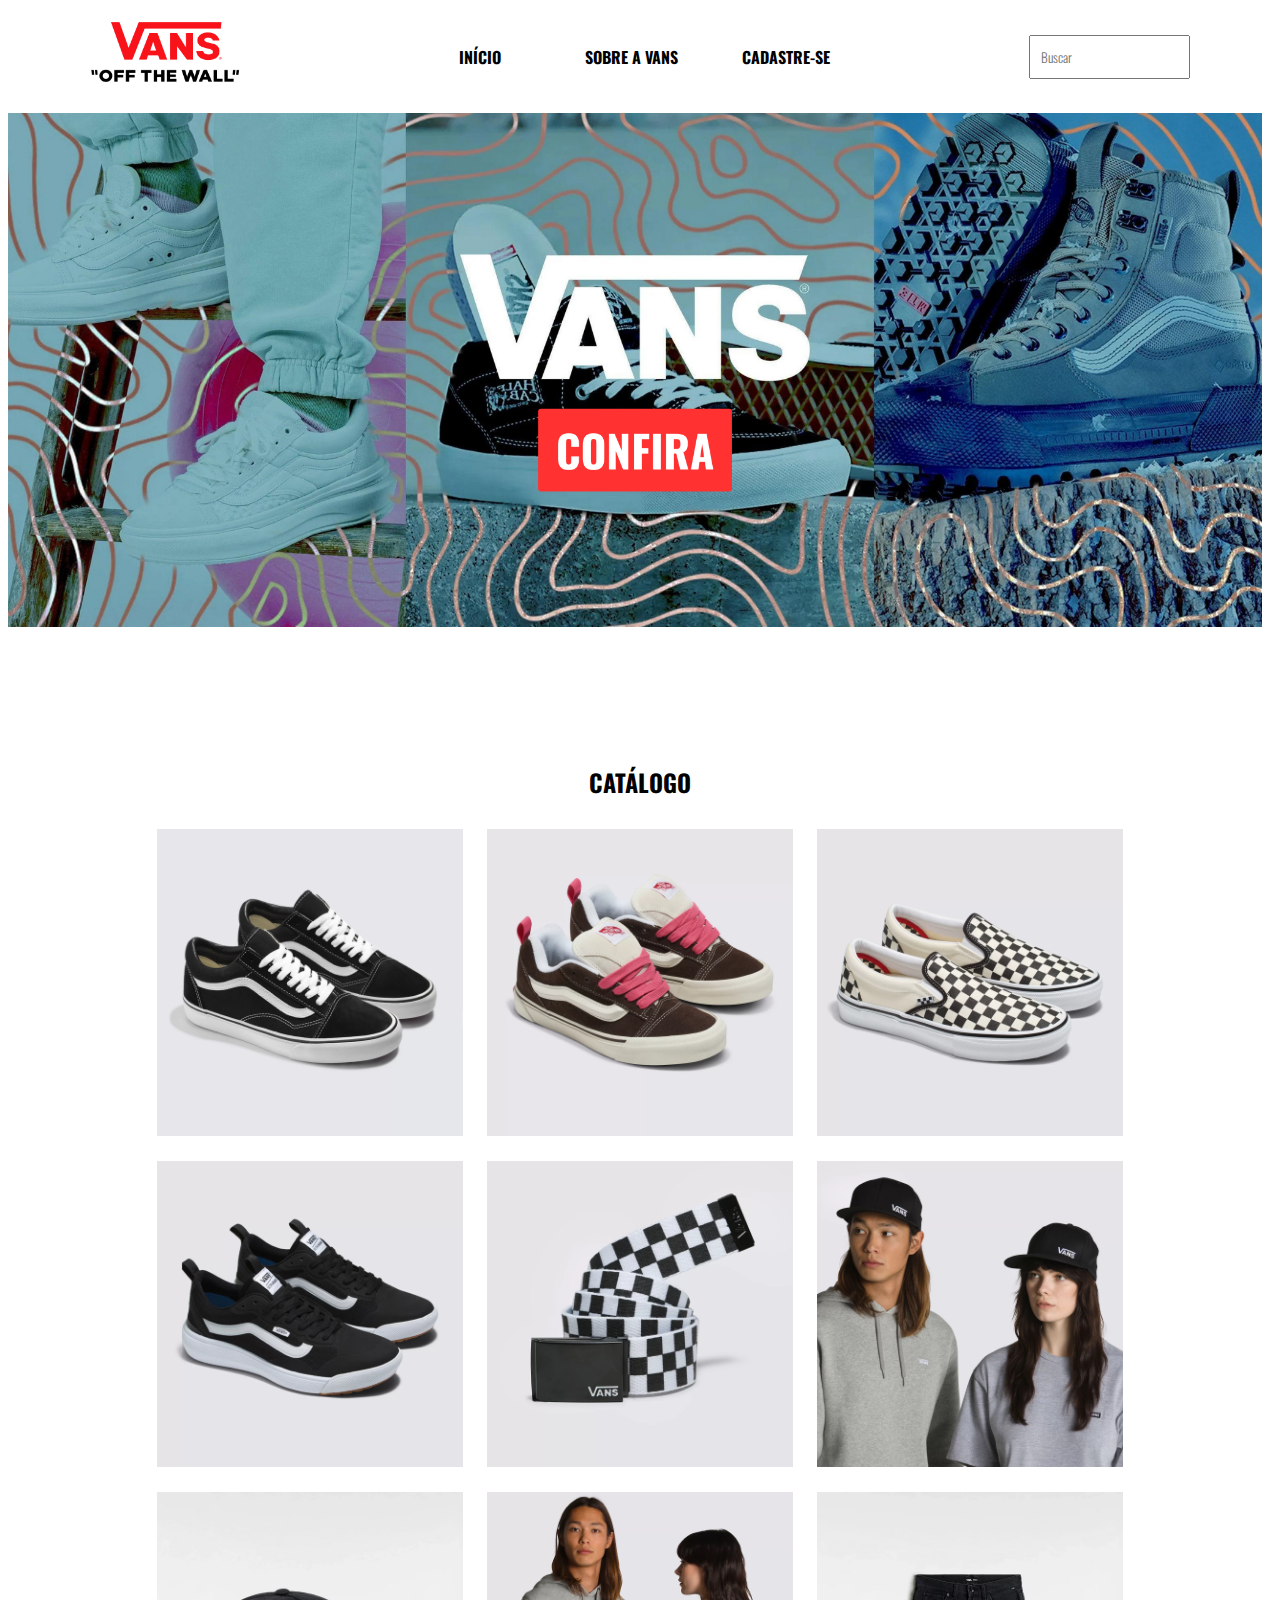
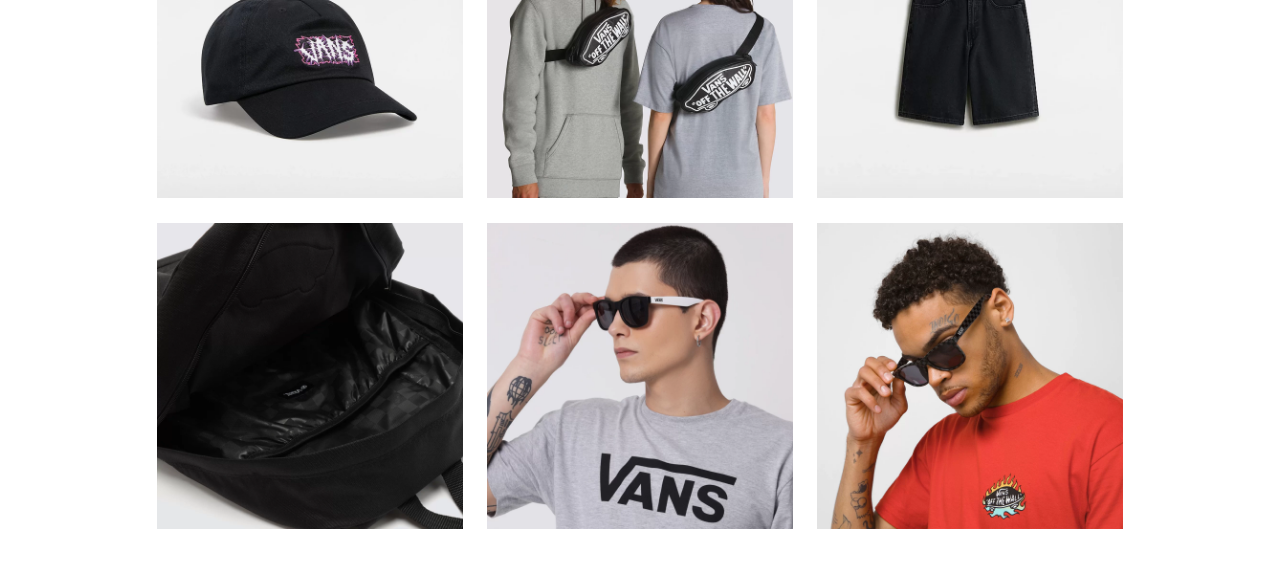
<file: index.html>
<!DOCTYPE html>
<html lang="en">

<head>
    <meta charset="UTF-8">
    <meta http-equiv="X-UA-Compatible" content="IE=edge">
    <meta name="viewport" content="width=device-width, initial-scale=1.0">
    <link rel="stylesheet" href="styles/estilos.css">
    <title>Vans | Loja Oficial</title>
</head>

<body>
    <div class="headerContainer">
        <header class="header">
            <a href="#home" class="logo"><img src="assets/images/Vans-logo.png" alt=""></a>
            <nav>
                <ul class="nav-links">
                    <li>
                        <a href="index.html">INÍCIO</a>
                    </li>
                    <li>
                        <a href="sobre-nos.html">SOBRE A VANS</a>
                    </li>
                    <a href="cadastro.html" class="btn-cadastro">CADASTRE-SE</a>
                </ul>
            </nav>
            <input type="text" placeholder="Buscar" class="search-bar">
        </header>
    </div>
    <div class="banner">
        <a href="#catalogo"><img src="assets/images/CONFIRA.png" alt=""></a>
    </div>
    <div id="catalogoContainer">
        <section class="catalogo" id="catalogo">
            <h2>CATÁLOGO</h2>
                <div class="product">
                    <img src="assets/images/1002001070011U-01-BASEIMAGE-Hires.webp" alt="">
                    <img src="assets/images/1002002760010U-01-BASEIMAGE-Hires.webp" alt="">
                    <img src="assets/images/1002900260003U-01-BASEIMAGE-Hires.webp" alt="">
                    <img src="assets/images/1003500360060U-01-BASEIMAGE-Hires.webp" alt="">
                    <img src="assets/images/4300100030005U-01-BASEIMAGE-Hires.webp" alt="">
                    <img src="assets/images/4600601000004U-01-BASEIMAGE-Hires.webp" alt="">
                    <img src="assets/images/4600660690001U-01-BASEIMAGE-Hires.webp" alt="">
                    <img src="assets/images/4604800050001U-01-BASEIMAGE-Hires.webp" alt="">
                    <img src="assets/images/4704000060001U-01-BASEIMAGE-Hires.webp" alt="">
                    <img src="assets/images/5000301080001U-04-BASEIMAGE-Hires.webp" alt="">
                    <img src="assets/images/4600900060001U-01-BASEIMAGE-Hires.webp" alt="">
                    <img src="assets/images/4604200010002U-01-BASEIMAGE-Hires.webp" alt="">
                    </div>
                </div>
            </div>
        </section>
</body>

</html>
</file>
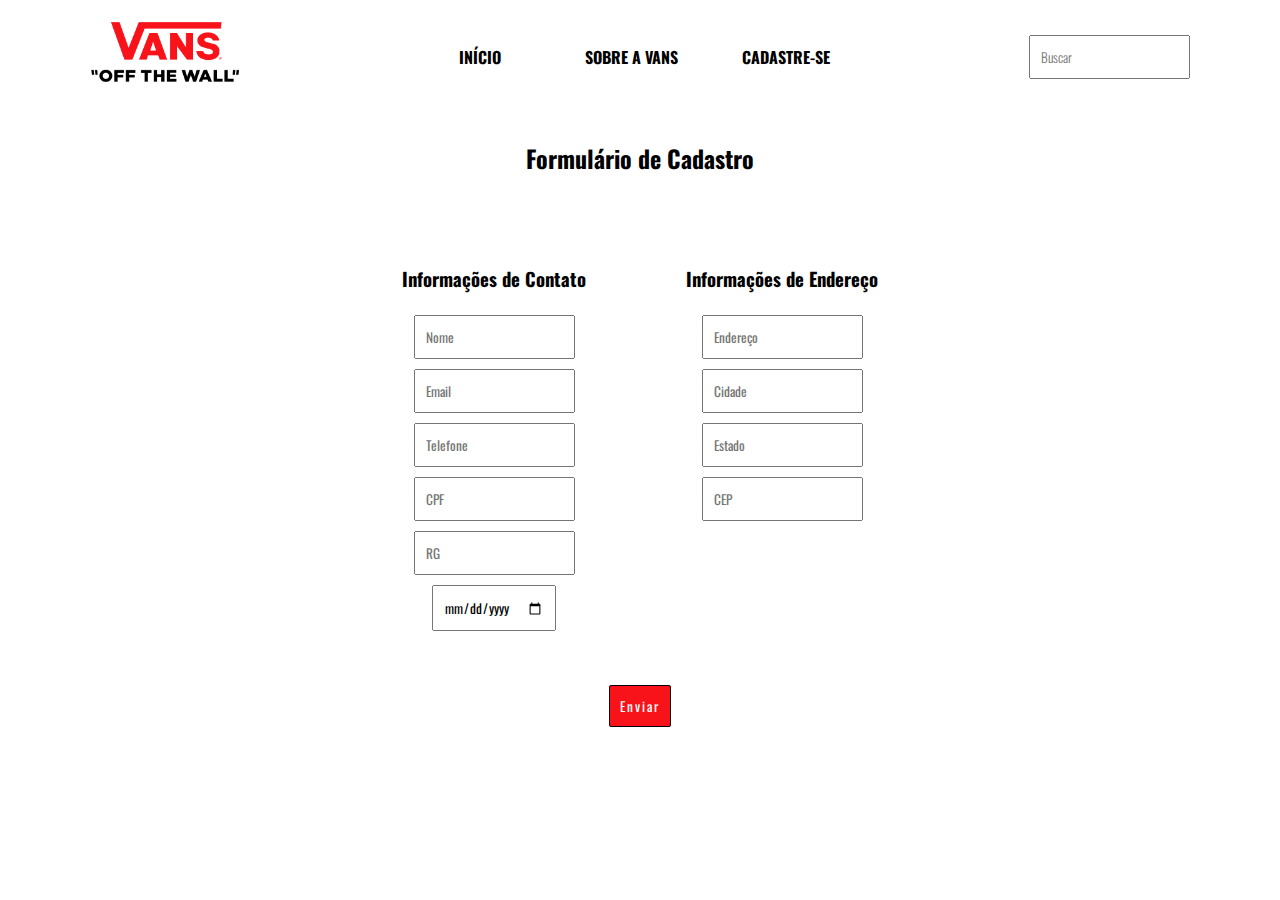
<file: cadastro.html>
<!DOCTYPE html>
<html lang="en">

<head>
    <meta charset="UTF-8">
    <meta http-equiv="X-UA-Compatible" content="IE=edge">
    <meta name="viewport" content="width=device-width, initial-scale=1.0">
    <link rel="stylesheet" href="styles/estilos.css">
    <title>Vans | Loja Oficial</title>
</head>

<body>
    <div class="headerContainer">
        <header class="header">
            <a href="#home" class="logo"><img src="assets/images/Vans-logo.png" alt=""></a>
            <nav>
                <ul class="nav-links">
                    <li>
                        <a href="index.html">INÍCIO</a>
                    </li>
                    <li>
                        <a href="sobre-nos.html">SOBRE A VANS</a>
                    </li>
                    <a href="cadastro.html" class="btn-cadastro">CADASTRE-SE</a>
                </ul>
            </nav>
            <input type="text" placeholder="Buscar" class="search-bar">
        </header>
        <!DOCTYPE html>
        <html lang="pt-br">

        <head>
            <meta charset="UTF-8">
            <meta name="viewport" content="width=device-width, initial-scale=1.0">
            <title>Formulário de Cadastro</title>
        </head>

        <body>
            <div class="formContainer">
                <section>
                    <h2 class="formTitle">Formulário de Cadastro</h2>
                    <div class="forms">
                        <div class="contato">
                            <form action="#" method="post">
                                <h3>Informações de Contato</h3>
                                <input type="text" id="nome" name="nome" placeholder="Nome" required><br>
                                <input type="email" id="email" name="email" placeholder="Email" required><br>
                                <input type="tel" id="telefone" name="telefone" placeholder="Telefone" required><br>
                                <input type="text" id="cpf" name="cpf" placeholder="CPF" required><br>
                                <input type="text" id="rg" name="rg" placeholder="RG" required><br>
                                <input type="date" id="data_nascimento" name="data_nascimento"
                                    placeholder="Data de Nascimento" required><br><br>
                                
                        </div>

                        <div class="endereco">
                            <h3>Informações de Endereço</h3>
                            <input type="text" id="endereco" name="endereco" placeholder="Endereço" required><br>
                            <input type="text" id="cidade" name="cidade" placeholder="Cidade" required><br>
                            <input type="text" id="estado" name="estado" placeholder="Estado" required><br>
                            <input type="text" id="cep" name="cep" placeholder="CEP" required><br>
                        </div>
                    </div>
                    <input type="submit" value="Enviar" class="submit">

                    </form>
                </section>
            </div>
        </body>

        </html>

</body>

</html>
</file>
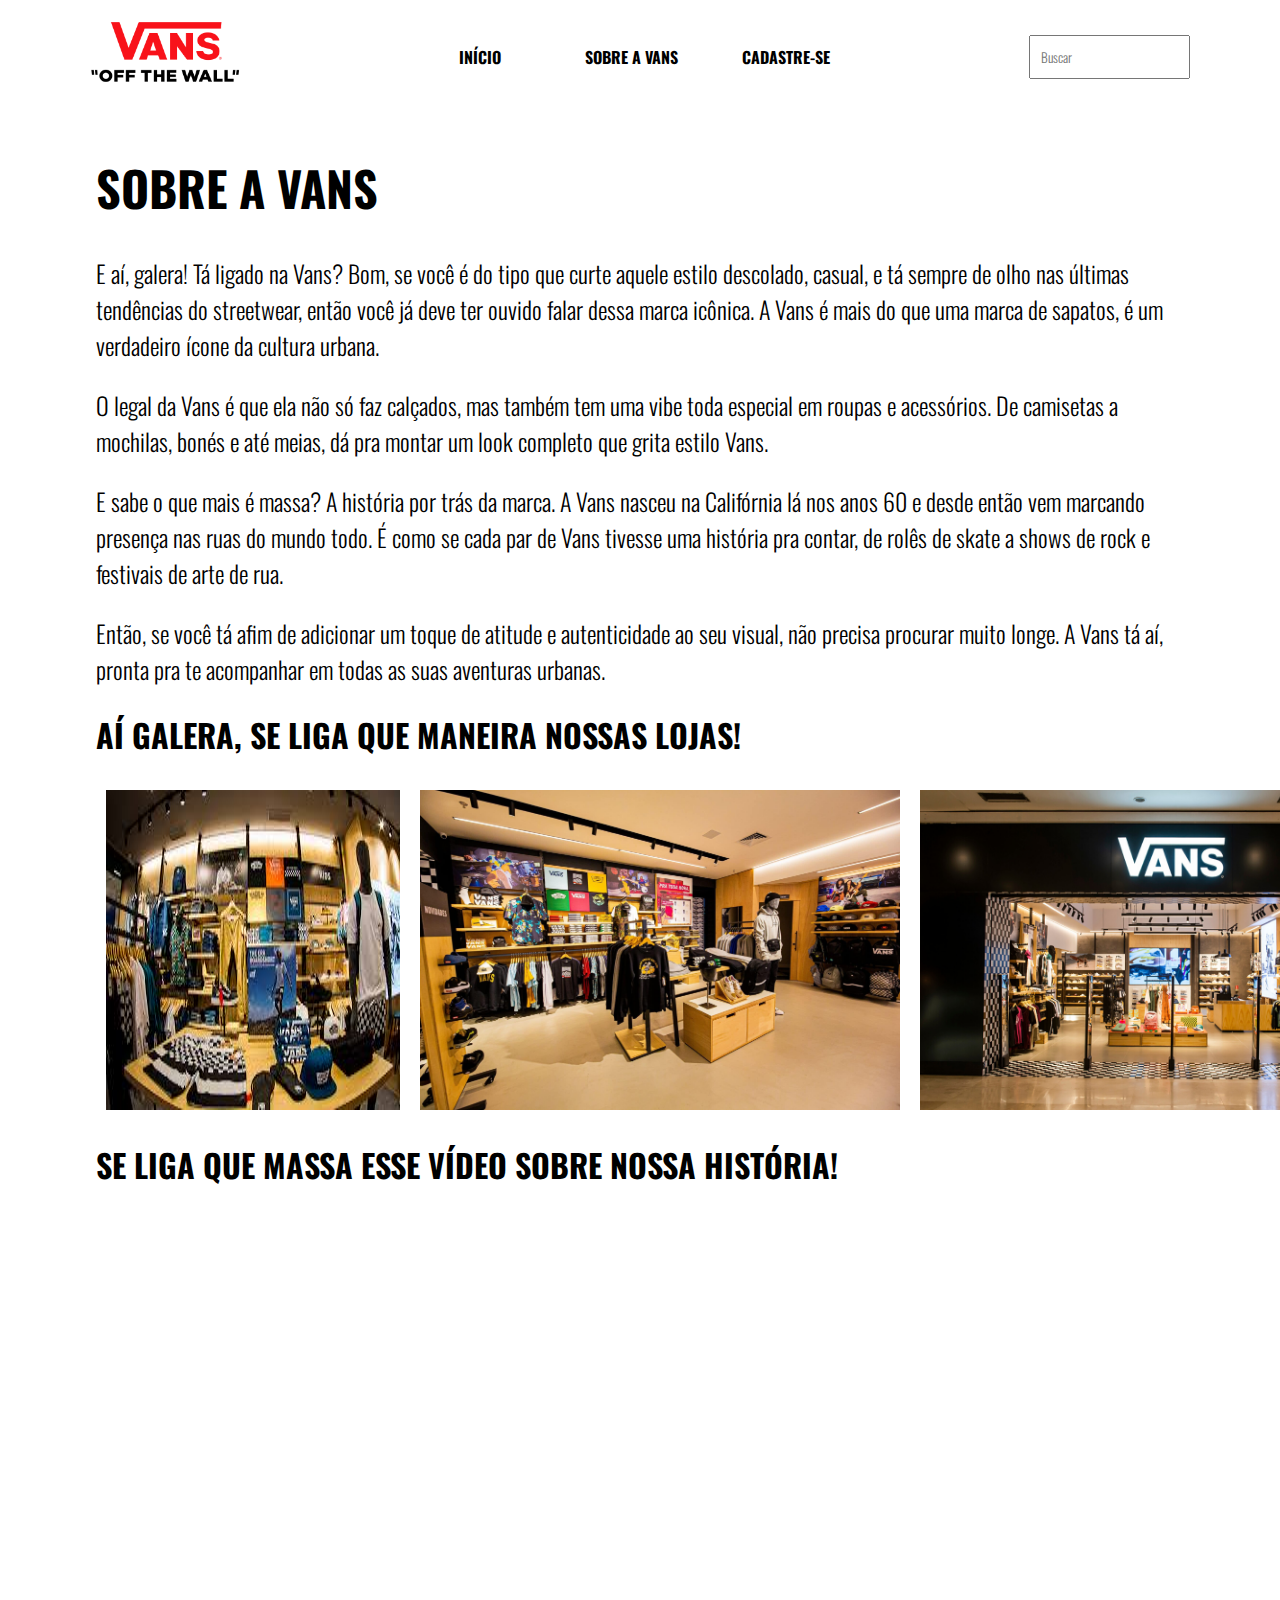
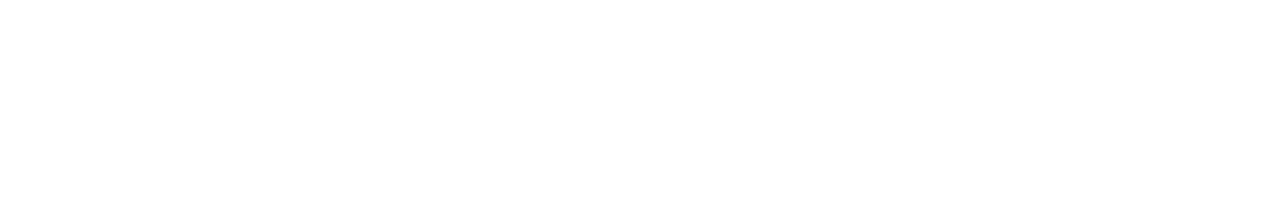
<file: sobre-nos.html>
<!DOCTYPE html>
<html lang="en">
<head>
    <meta charset="UTF-8">
    <meta http-equiv="X-UA-Compatible" content="IE=edge">
    <meta name="viewport" content="width=device-width, initial-scale=1.0">
    <link rel="stylesheet" href="styles/estilos.css">
    <title>Vans | Sobre Nós</title>
</head>
<body>
    <div class="headerContainer">
        <header class="header">
            <a href="#home" class="logo"><img src="assets/images/Vans-logo.png" alt=""></a>
            <nav>
                <ul class="nav-links">
                    <li>
                        <a href="index.html">INÍCIO</a>
                    </li>
                    <li>
                        <a href="sobre-nos.html">SOBRE A VANS</a>
                    </li>
                    <a href="cadastro.html" class="btn-cadastro">CADASTRE-SE</a>
                </ul>
            </nav>
            <input type="text" placeholder="Buscar" class="search-bar">
        </header>
    </div>

    <section class="about">
        <h1 class="aboutTitle">SOBRE A VANS</h1>
        <div class="aboutText">
        <p>
            E aí, galera! Tá ligado na Vans? 
            Bom, se você é do tipo que curte aquele estilo descolado, casual, 
            e tá sempre de olho nas últimas tendências do streetwear, 
            então você já deve ter ouvido falar dessa marca icônica.
            A Vans é mais do que uma marca de sapatos, é um verdadeiro ícone da cultura urbana.
        </p>
        <p>
            O legal da Vans é que ela não só faz calçados, 
            mas também tem uma vibe toda especial em roupas e acessórios. 
            De camisetas a mochilas, bonés e até meias, dá pra montar um look completo que grita estilo Vans.
        </p>
        <p>
            E sabe o que mais é massa? A história por trás da marca. 
            A Vans nasceu na Califórnia lá nos anos 60 e desde então vem marcando presença nas ruas do mundo todo. 
            É como se cada par de Vans tivesse uma história pra contar, 
            de rolês de skate a shows de rock e festivais de arte de rua.
        </p>
        <p>
            Então, se você tá afim de adicionar um toque de atitude e autenticidade ao seu visual, 
            não precisa procurar muito longe. A Vans tá aí, 
            pronta pra te acompanhar em todas as suas aventuras urbanas.
        </p>
        </div>

        <h1 class="imagesTitle">AÍ GALERA, SE LIGA QUE MANEIRA NOSSAS LOJAS!</h1>
        <div class="aboutImages">
            <img width="700px" src="assets/images/fotoloja1.jpg" alt="">
            <img width="500px" src="assets/images/fotoloja2.jpg" alt="">
            <img width="500px" src="assets/images/fotoloja3.png" alt="">
        </div>

        <h1 class="imagesTitle">SE LIGA QUE MASSA ESSE VÍDEO SOBRE NOSSA HISTÓRIA!</h1>
        <div class="aboutVideo">
            <iframe width="1008" height="567" src="https://www.youtube.com/embed/p5n2x0ox47w" title="The Story of Vans" 
            frameborder="0" allow="accelerometer; autoplay; clipboard-write; encrypted-media; gyroscope; picture-in-picture; web-share" 
            referrerpolicy="strict-origin-when-cross-origin" allowfullscreen></iframe>
        </div>
    </section>
</body>
</html>
</file>
<file: styles/estilos.css>
@import url('https://fonts.googleapis.com/css2?family=Oswald:wght@200..700&display=swap');

* {
    box-sizing: border-box;
    scroll-behavior: smooth;
}

body {
    font-family: "Oswald", sans-serif;
    font-weight: bold;
    min-width: 100vh;
}

section {
    min-width: 100vh;
    padding: 7rem 7% 2rem;
}

/*                        */                  
/*        HEADER          */                  
/*                        */

.header {
    position: fixed;
    width: 100%;
    top: 0;
    left: 0;
    z-index: 100;
    display: flex;
    justify-content: space-between;
    padding: 10px 7%;
    align-items: center;
    background-color: white;
}

.logo {
    border-radius: 0;
    font-size: 30px;
    font-weight: 600;
    color: var(--font-color);
    cursor: pointer;
    padding: 0;
}

.logo img{
    width: 150px;
}

.nav-links {
    list-style: none;
    padding: 0px;
    text-align: center;
}

.nav-links li {
    display: inline-block;
    padding: 0px 20px;
}

.nav-links a {
    font-weight: 700;
    color: black;
    align-content: center;
    border-radius: 0;
    margin: 0 20px;
    padding: 10px 0 5px 0;
    text-decoration: none;
}

.nav-links a:hover {
    color: #F8121A;
}

.search-bar {
    padding: 10px;
    font-family: "Oswald", sans-serif;
    font-weight: 300;
}

/*                        */                  
/*        INICIO          */                  
/*                        */

.banner img {
    width: 98vw;
}

.catalogo {
    text-align: center;
}

.product img {
    display: inline-flex;
    width: 30%;
    padding: 10px;
}

/*                        */                  
/*        CADASTRO        */                  
/*                        */

.formContainer {
    text-align: center;
}

form {
    margin-right: 100px;
}

.forms {
    display: flex;
    padding: 50px 50px 20px 50px;
    text-align: center;
    justify-content: center;
}

.formContainer input {
    font-family: "Oswald", sans-serif;
    padding: 10px;
    margin: 5px;
}

.submit {
    background-color: #F8121A ;
    color: white;
    border: 1px solid black;
    padding: 10px;
    letter-spacing: 2px;
    border-radius: 2px;
}

.submit:hover {
    transform: scale(0.9);
}

/*                        */                  
/*         SOBRE          */                  
/*                        */

.aboutTitle {
    font-size: 3rem;
}

.aboutText {
    font-weight: 300;
    font-size: 1.5rem;
}

.imagesTitle {
    font-size: 2rem;
}


.aboutImages {
    display: flex;
}

.aboutImages img {
    padding: 10px;
}

.aboutVideo {
    align-content: center;
    justify-content: center;
}
</file>
